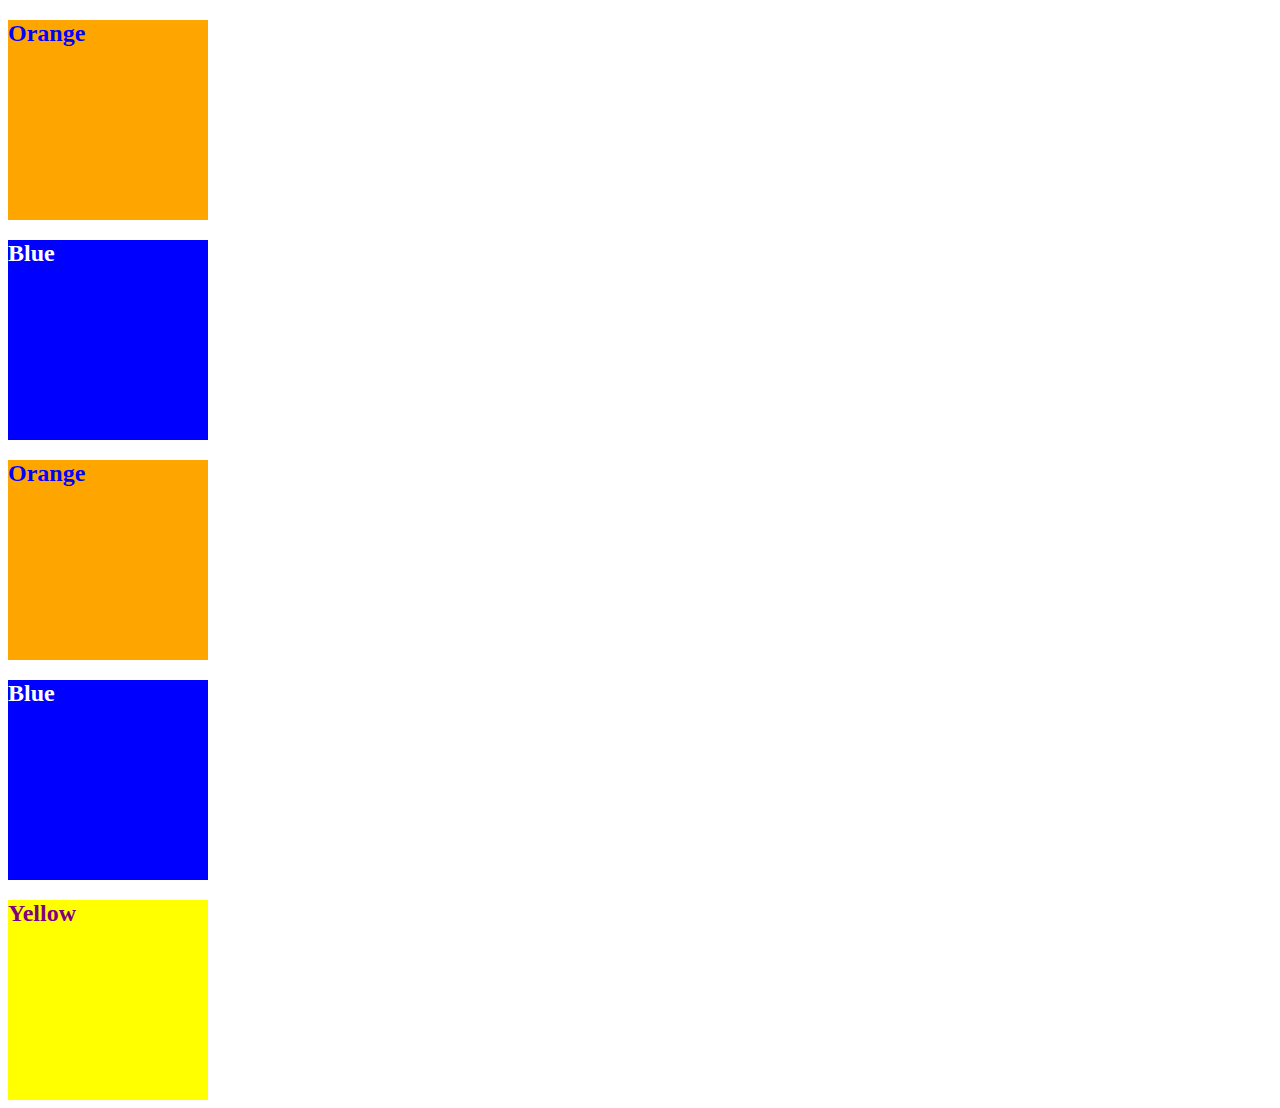
<file: 01-HTML-Git-CSS/01-Activities/09-Ins_CSS-color/index.html>
<!DOCTYPE html>
<html lang="en-US">
  <head>
    <meta charset="UTF-8">
    <meta name="viewport" content="width=device-width, initial-scale=1.0">
    <!-- The href attribute points to the relative path of the stylesheet-->
    <link rel="stylesheet" href="./assets/css/style.css">
    <title>Color</title>
  </head>

  <body>
    <!--Class attributes added for styling -->
    <section class="box box-orange">
      <h2>Orange</h2>
    </section>

    <section class="box box-blue">
      <h2>Blue</h2>
    </section>

    <section class="box box-orange">
      <h2>Orange</h2>
    </section>
   
    <section class="box box-blue">
      <h2>Blue</h2>
    </section>

    <!--id attribute added for styling-->
    <section class="box" id="box-yellow">
      <h2>Yellow</h2>
    </section>
  </body>

</html>
</file>
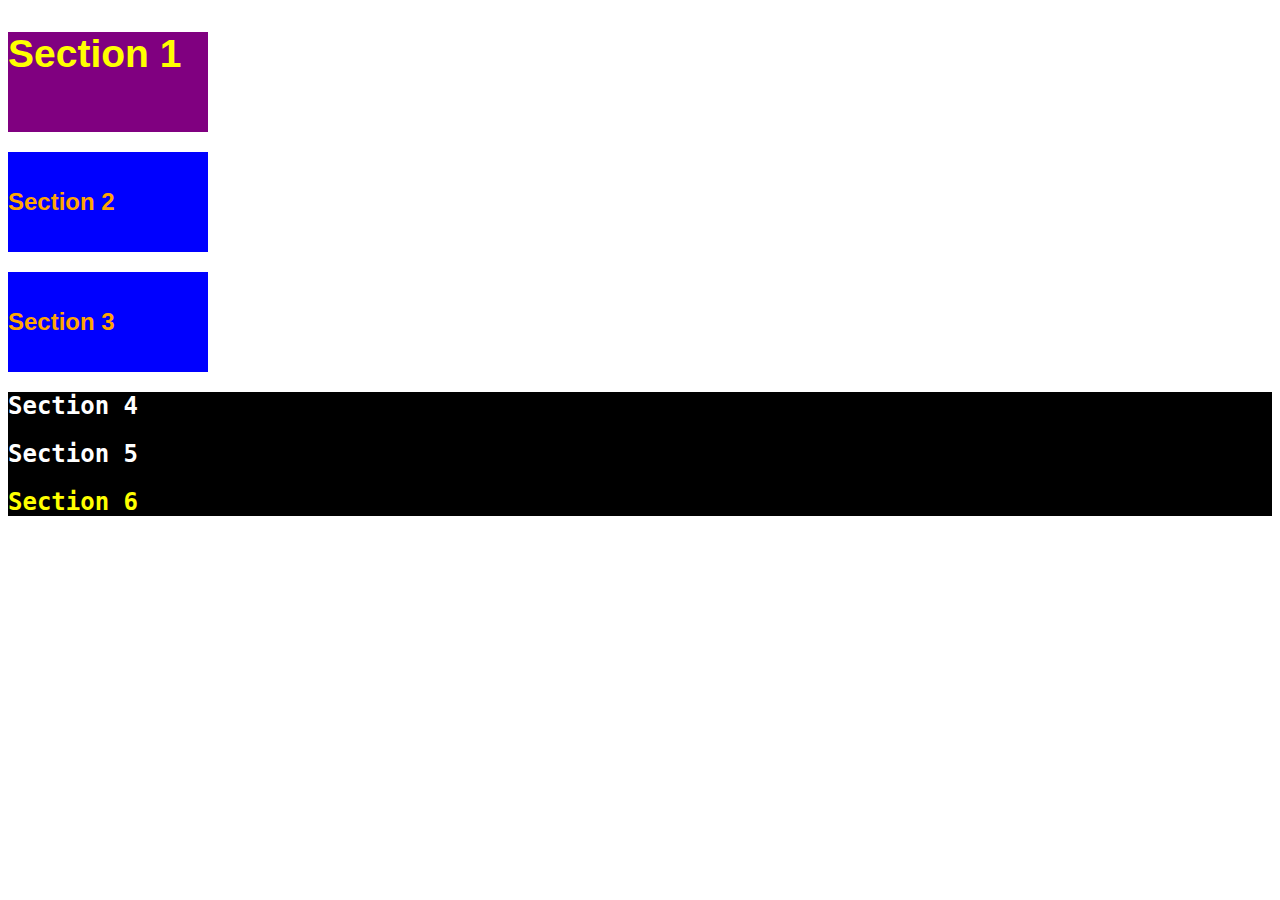
<file: 01-HTML-Git-CSS/01-Activities/11-Ins_CSS-units-font/index.html>
<!DOCTYPE html>
<html lang="en-us">

  <head>
    <meta charset="UTF-8">
    <title>Student Bio</title>
    <link rel="stylesheet" type="text/css" href="./assets/css/style.css">
  </head>

  <body>
    <section class="box" id="section-1">
      <h2>Section 1</h2>
    </section>

    <section class="box section-blue">
      <h2>Section 2</h2>
    </section>

    <section class="box section-blue">
      <h2>Section 3</h2>
    </section>

    <div class="container">
      <section>
        <h2>Section 4</h2>
      </section>
  
      <section>
        <h2>Section 5</h2>
      </section>
  
      <section id="section-6">
        <h2>Section 6</h2>
      </section>
    </div>
  </body>

</html>
</file>
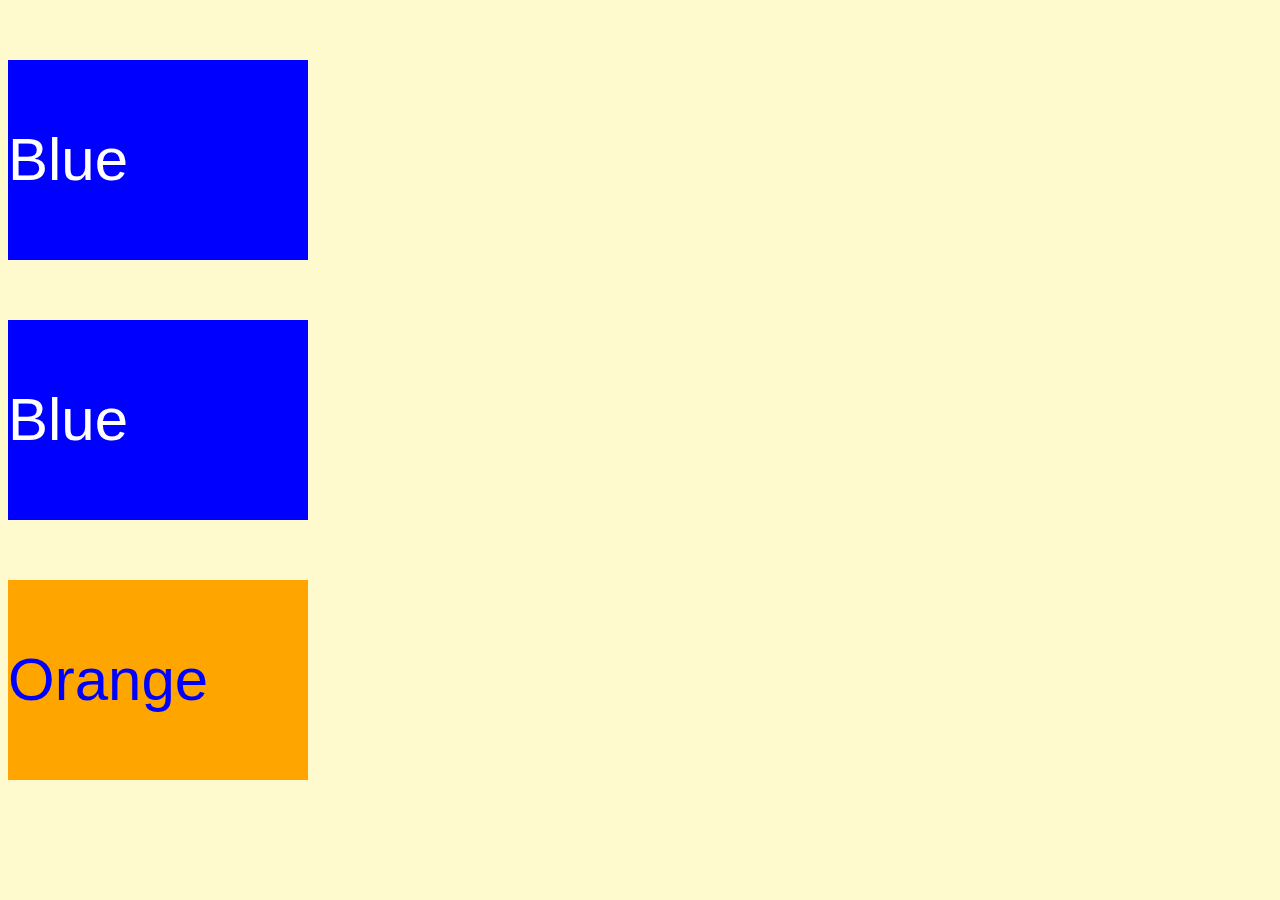
<file: 01-HTML-Git-CSS/01-Activities/13-Ins_CSS-selectors/index.html>
<!DOCTYPE html>
<html lang="en">
  <head>
    <meta charset="UTF-8">
    <meta name="viewport" content="width=device-width, initial-scale=1.0">
    <link rel="stylesheet" type="text/css" href="./assets/css/style.css">
    <title>Selectors</title>
  </head>

  <body>
    <section class="box-blue">
      <p>Blue</p>
    </section>

    <section class="box-blue">
      <p>Blue</p>
    </section>

    <section id="box-orange">
      <p>Orange</p>
    </section>
  </body>

</html>
</file>
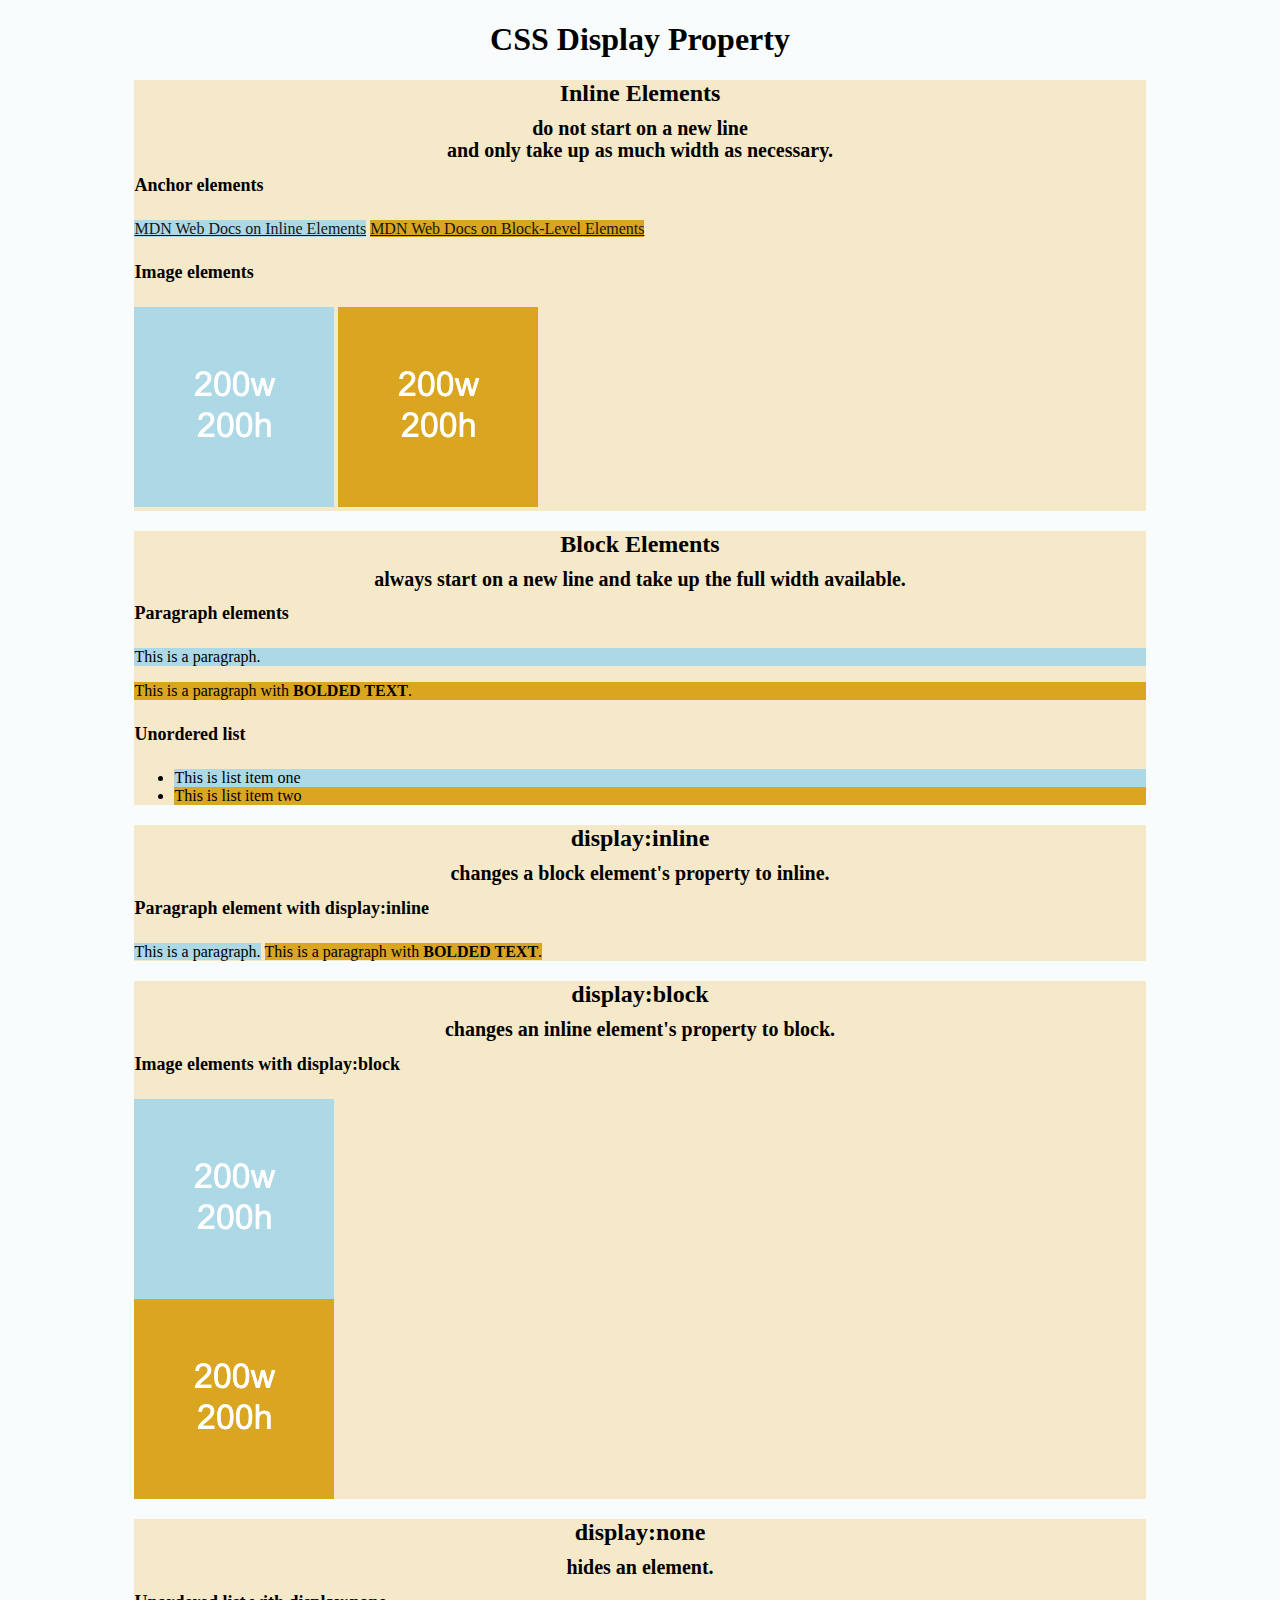
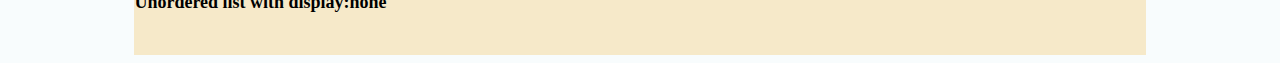
<file: 01-HTML-Git-CSS/01-Activities/15-Ins_HTML-display/index.html>
<!DOCTYPE html>
<html lang="en-US">

  <head>
    <meta charset="UTF-8">
    <title>HTML Display</title>
    <link rel="stylesheet" href="./assets/css/style.css">
  </head>

  <body>
    <header>
      <!-- Headers -->
      <h1>CSS Display Property</h1>
    </header>

    <section>
      <h2>Inline Elements</h2>
      <h3>do not start on a new line</h3>
      <h3>and only take up as much width as necessary.</h3>
      <!--Anchor elements <a> are inline elements-->
      <h4>Anchor elements</h4>
      <a class="first-element" href="https://developer.mozilla.org/en-US/docs/Web/HTML/Inline_elements">MDN Web Docs on Inline Elements</a>
      <a class="second-element" href="https://developer.mozilla.org/en-US/docs/Web/HTML/Block-level_elements">MDN Web Docs on Block-Level Elements</a>
      <!--Images <img> are inline elements-->
      <h4>Image elements</h4>
      <img class="first-element" src="./assets/images/image-1.png" alt="box with text reading 200w 200h"/>
      <img class="second-element" src="./assets/images/image-2.png" alt="box with text reading 200w 200h"/>
    </section>

    <section>
      <h2>Block Elements</h2>
      <h3>always start on a new line and take up the full width available.</h3>
      <!--Paragraph <p> elements are block elements-->
      <h4>Paragraph elements</h4>
      <p class="first-element">This is a paragraph.</p>
      <p class="second-element">This is a paragraph with <strong>BOLDED TEXT</strong>.</p>
       <!--Unordered lists are block elements-->
      <h4>Unordered list</h4>
      <ul>
        <li class="first-element" >This is list item one</li>
        <li class="second-element" >This is list item two</li>
      </ul>
    </section>

    <section>
      <h2>display:inline</h2>
      <h3>changes a block element's property to inline.</h3>
      <h4>Paragraph element with display:inline</h4>
      <p class="first-element display-inline">This is a paragraph.</p>
      <p class="second-element display-inline">This is a paragraph with <strong>BOLDED TEXT</strong>.</p>
    </section>

    <section>
      <h2>display:block</h2>
      <h3>changes an inline element's property to block.</h3>
      <h4>Image elements with display:block</h4>
      <img class="first-element display-block" src="./assets/images/image-1.png" alt="box with height and width text"/>
      <img class="second-element display-block" src="./assets/images/image-2.png" alt="box with height and width text"/>  
    </section>

    <section>
      <h2>display:none</h2>
      <h3>hides an element.</h3>
      <h4>Unordered list with display:none</h4>
      <ul class="display-none">
        <li>This is list item one</li>
        <li>This is list item two</li>
      </ul>
      <br>
    </section>

  </body>

</html>
</file>
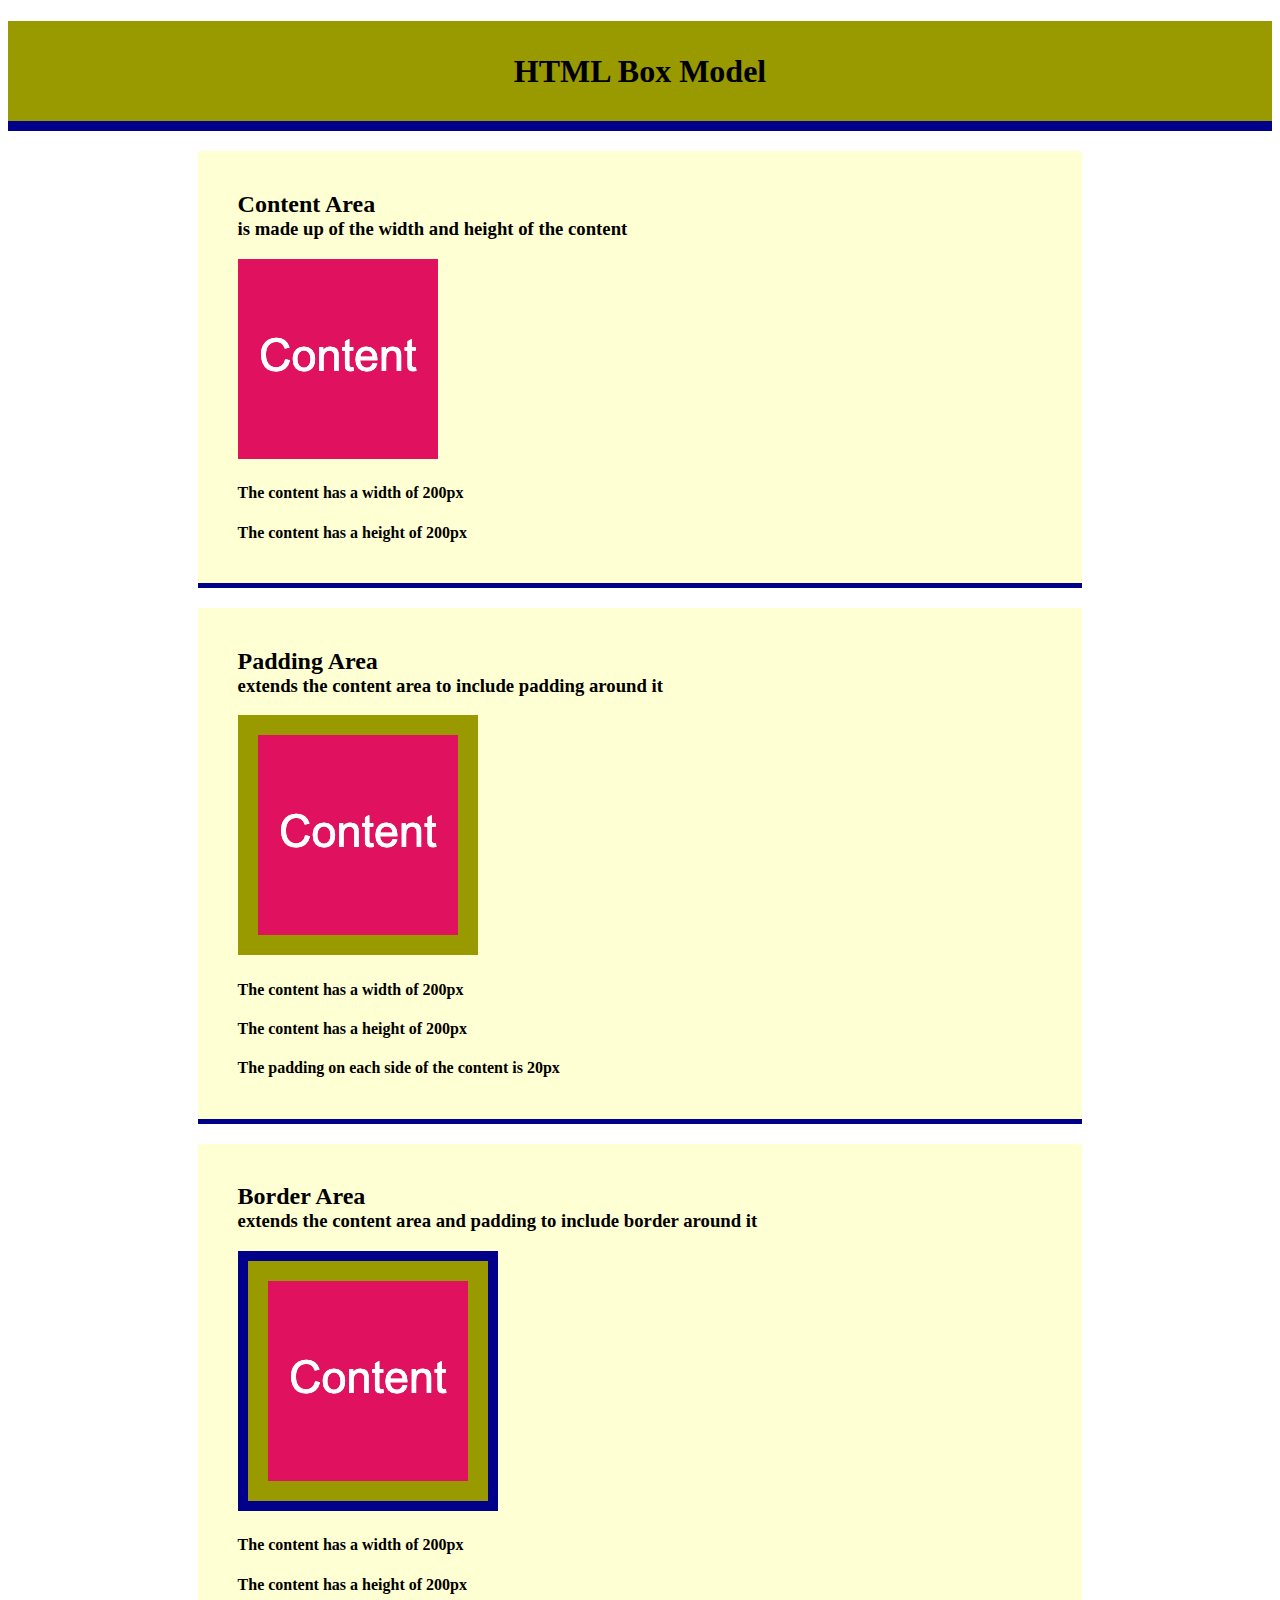
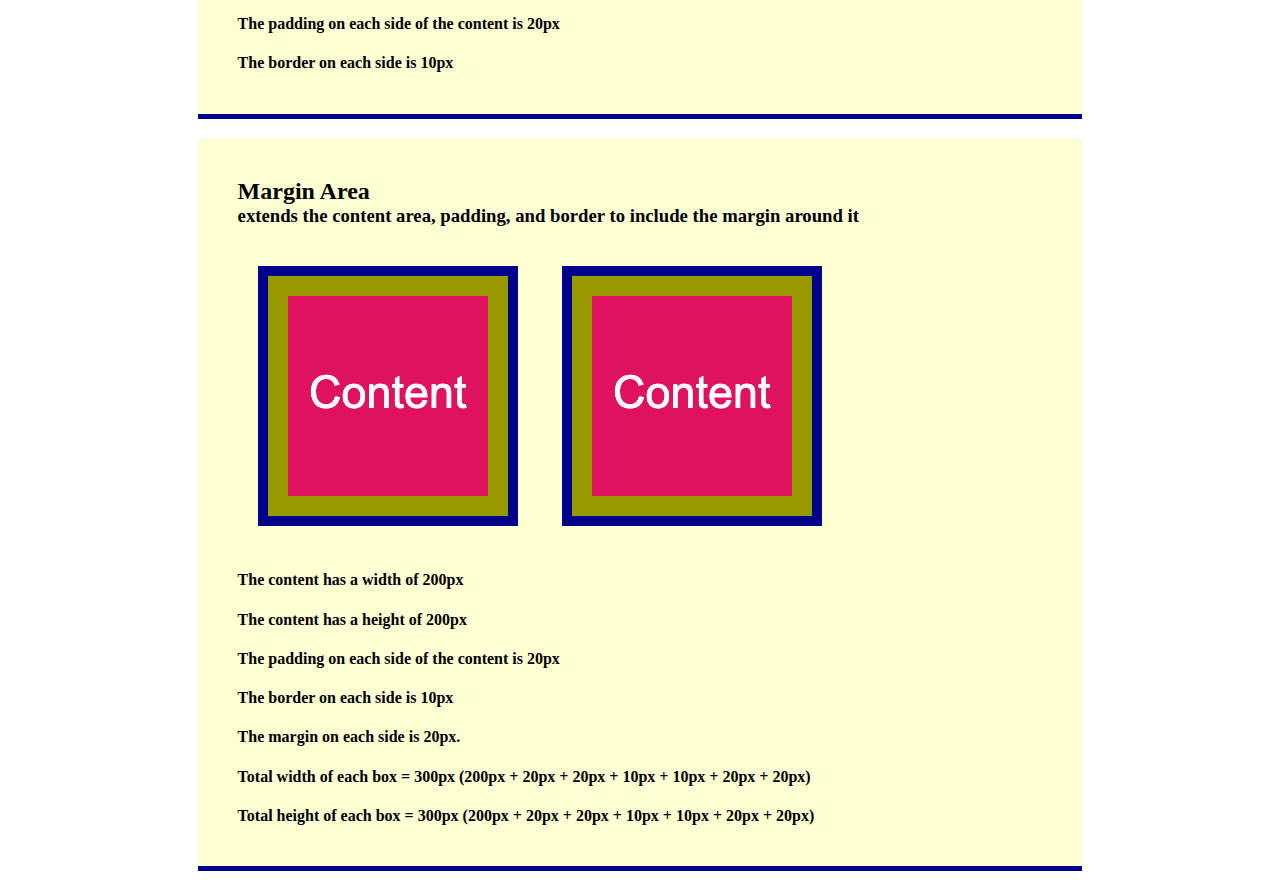
<file: 01-HTML-Git-CSS/01-Activities/17-Ins_CSS-box-model/index.html>
<!DOCTYPE html>
<html lang="en-US">

  <head>
    <meta charset="UTF-8">
    <title>CSS Box Model</title>
    <link rel="stylesheet" href="./assets/css/style.css">
  </head>

  <body>
    <header>
      <h1>HTML Box Model</h1>
    </header>
    
    <section>
      <div class="example-box">
        <h2>Content Area</h2>
        <h3>is made up of the width and height of the content</h3>
        <img src="./assets/images/image-1.png" alt="box with number 1"/>
        <h4>The content has a width of 200px</h4>
        <h4>The content has a height of 200px</h4>
      </div>
    </section>

    <section>
      <div class="example-box">
        <h2>Padding Area</h2>
        <h3>extends the content area to include padding around it</h3>
        <img class="image-padding" src="./assets/images/image-1.png" alt="box with number 1"/>
        <h4>The content has a width of 200px</h4>
        <h4>The content has a height of 200px</h4>
        <h4>The padding on each side of the content is 20px</h4>
      </div>
    </section>

    <section>
      <div class="example-box">
        <h2>Border Area</h2>
        <h3>extends the content area and padding to include border around it</h3>
        <img class="image-padding image-border" src="./assets/images/image-1.png" alt="box with number 1"/>
        <h4>The content has a width of 200px</h4>
        <h4>The content has a height of 200px</h4>
        <h4>The padding on each side of the content is 20px</h4>
        <h4>The border on each side is 10px</h4>
      </div>
    </section>

    <section>
      <div class="example-box">
        <h2>Margin Area</h2>
        <h3>extends the content area, padding, and border to include the margin around it</h3>
        <img class="image-padding image-border image-margin" src="./assets/images/image-1.png" alt="box with number 1"/>
        <img class="image-padding image-border image-margin" src="./assets/images/image-1.png" alt="box with number 1"/>
        <h4>The content has a width of 200px</h4>
        <h4>The content has a height of 200px</h4>
        <h4>The padding on each side of the content is 20px</h4>
        <h4>The border on each side is 10px</h4>
        <h4>The margin on each side is 20px.</h4>
        <h4>Total width of each box = 300px (200px + 20px + 20px + 10px + 10px + 20px + 20px)</h4>
        <h4>Total height of each box = 300px (200px + 20px + 20px + 10px + 10px + 20px + 20px)</h4>
      </div>
    </section>
      
  </body>

</html>
</file>
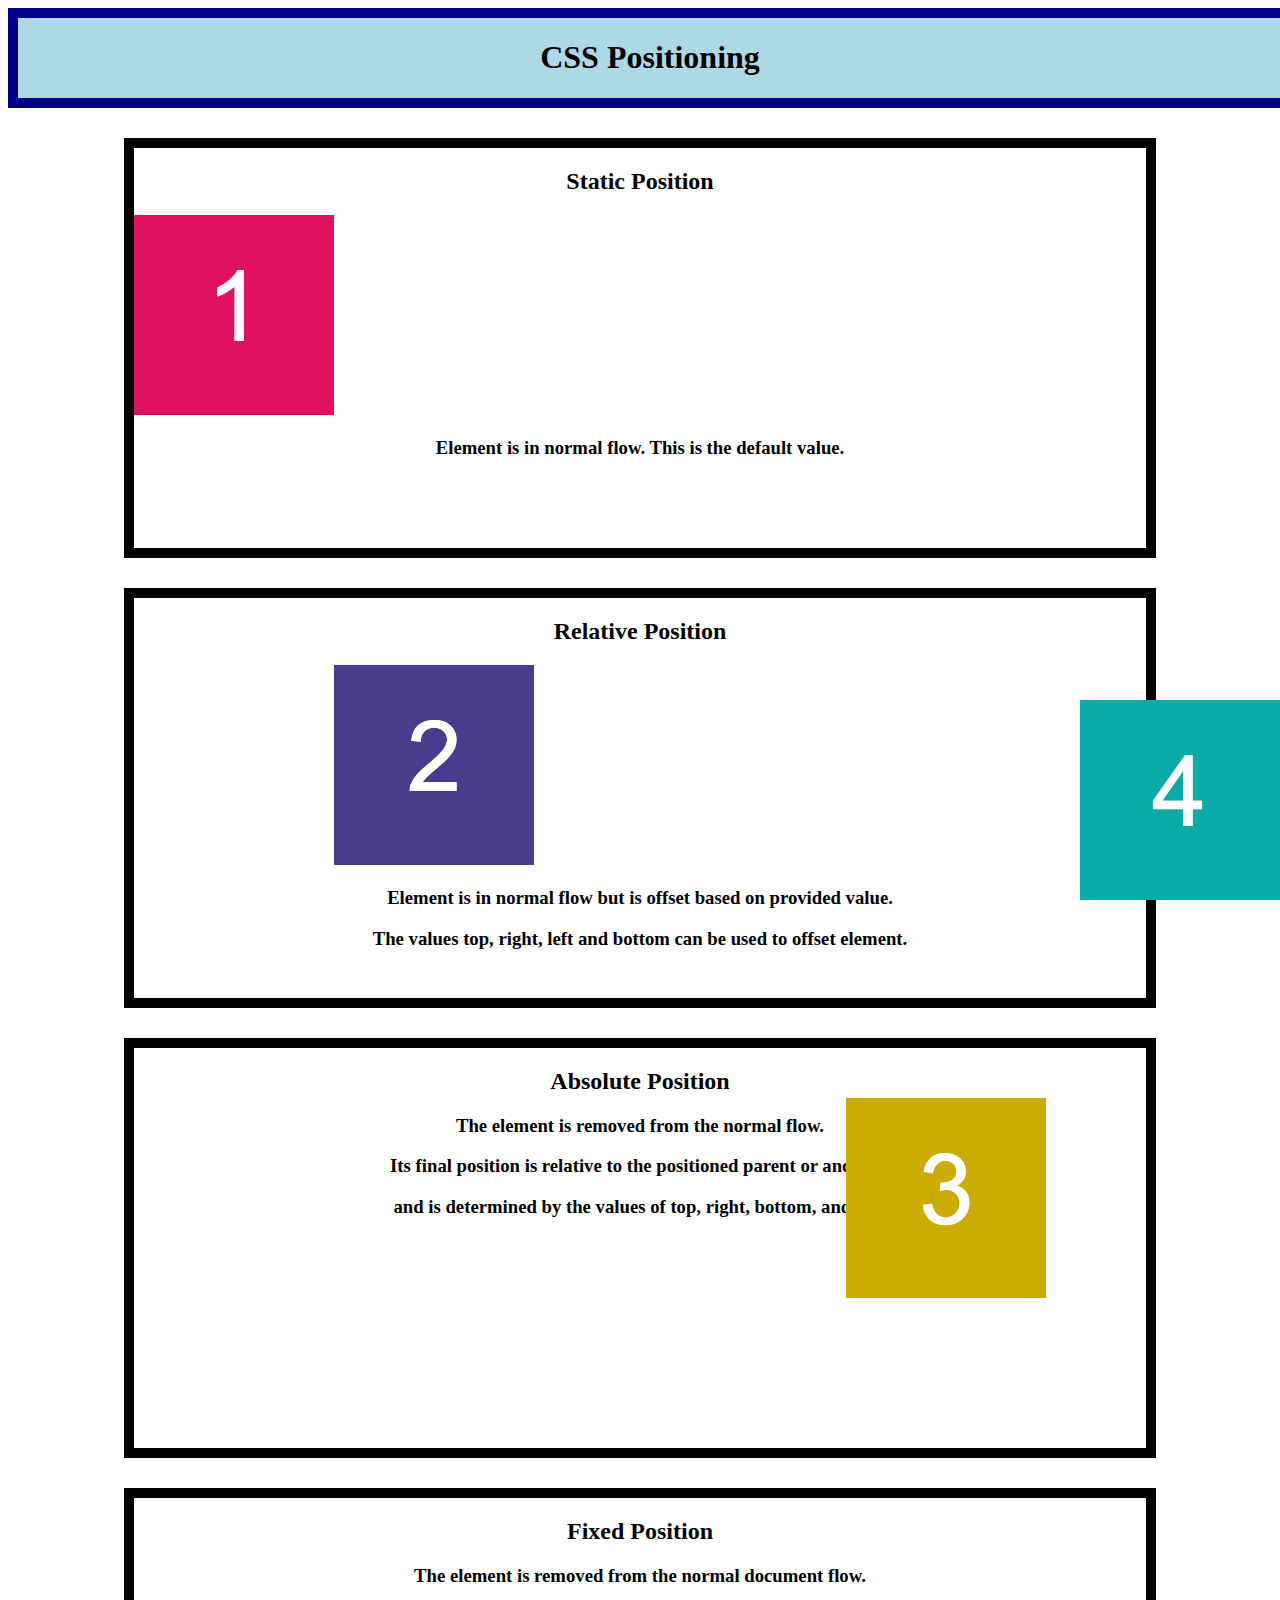
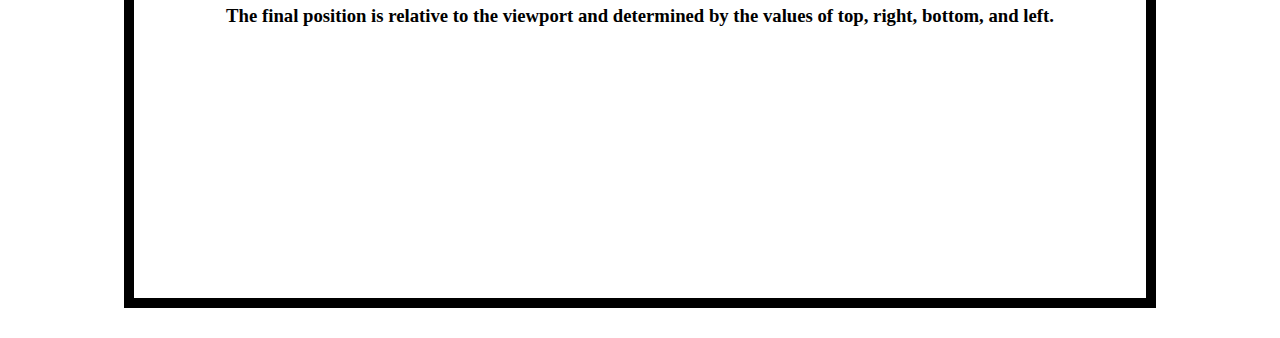
<file: 01-HTML-Git-CSS/01-Activities/19-Ins_CSS-positioning/index.html>
<!DOCTYPE html>
<html lang="en-US">
  <head>
    <meta charset="UTF-8">
    <meta name="viewport" content="width=device-width, initial-scale=1.0">
    <link rel="stylesheet" href="./assets/css/style.css">
    <title>CSS Positioning</title>
  </head>

  <body>
    <header>
      <h1>CSS Positioning</h1>
    </header>

    <section>
      <h2>Static Position</h2>
      <img src="./assets/images/image-1.png" alt="box with number 1"/>
      <h3>Element is in normal flow. This is the default value.</h3>
    </section>

    <section>
      <h2>Relative Position</h2>
      <img id="relative-box" src="./assets/images/image-2.png" alt="box with number 2"/>
      <h3>Element is in normal flow but is offset based on provided value.</h3>
      <h3>The values top, right, left and bottom can be used to offset element.</h3>
    </section>

    <section id="absolute-section">
      <h2>Absolute Position</h2>
      <img id="absolute-box" src="./assets/images/image-3.png" alt="box with number 3"/>
      <h3>The element is removed from the normal flow.</h3>
      <h3>Its final position is relative to the positioned parent or ancestor</h3>
      <h3>and is determined by the values of top, right, bottom, and left.</h3>
    </section>

    <section>
      <h2>Fixed Position</h2>
      <img id="fixed-box" src="./assets/images/image-4.png" alt="box with number 4">
      <h3>The element is removed from the normal document flow.</h3>
      <h3>The final position is relative to the viewport and determined by the values of top, right, bottom, and left. </h3>
    </section>
  </body>

</html>
</file>
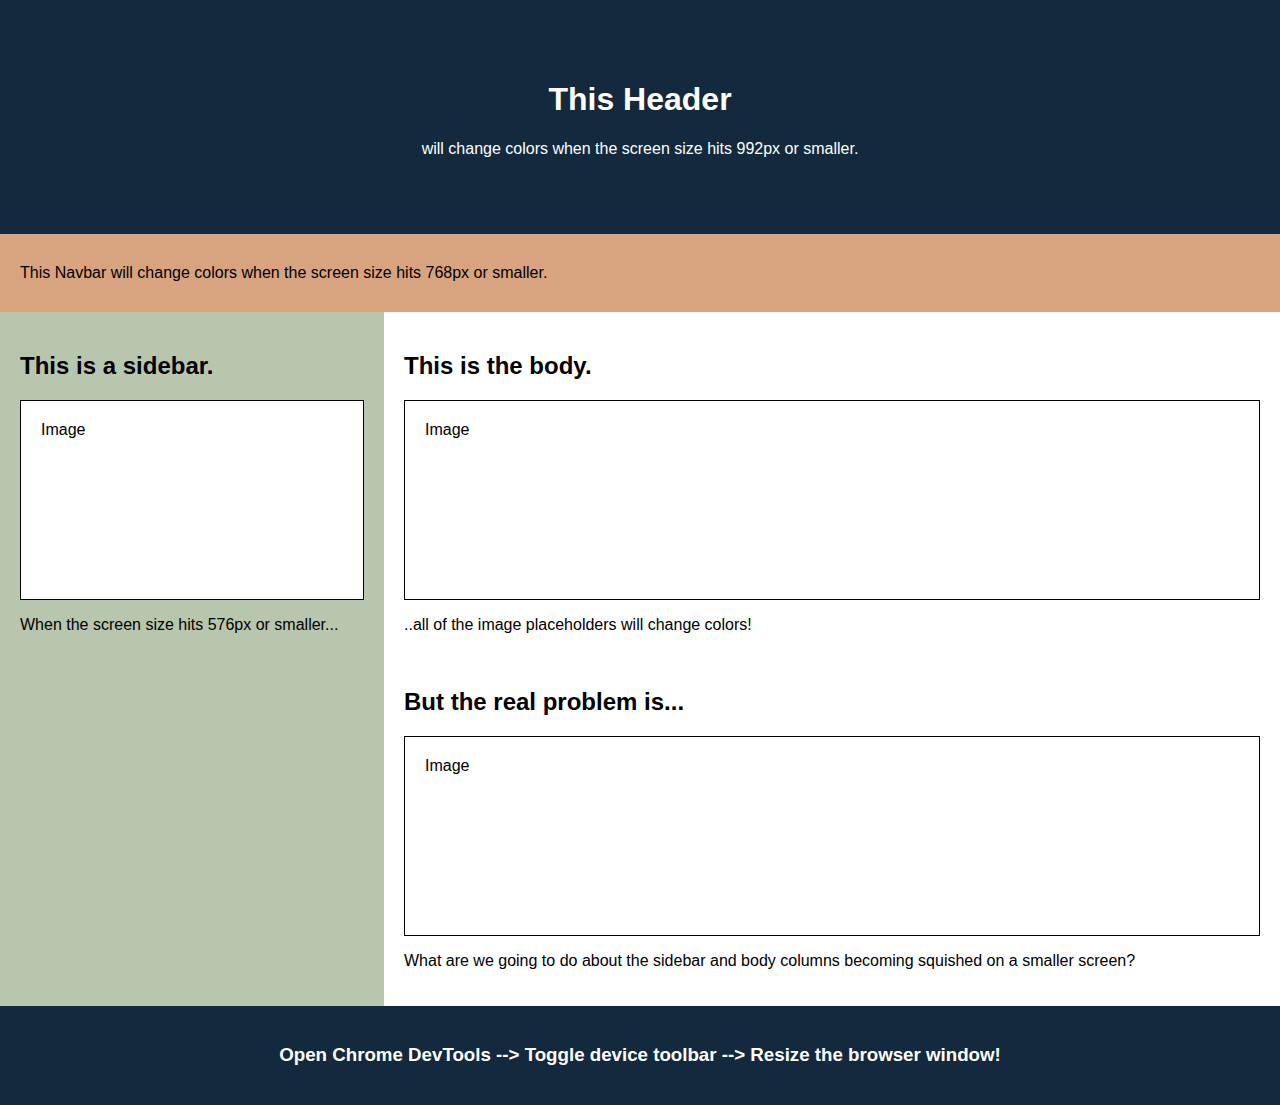
<file: 02-Advanced-CSS/01-Activities/01-Ins_Media-Query-Screen/index.html>
<!DOCTYPE html>
<html>
  <head>
    <title>Media Query for Screen</title>
    <meta charset="UTF-8" />
    <meta name="viewport" content="width=device-width, initial-scale=1" />
    <link rel="stylesheet" type="text/css" href="./assets/css/style.css" />
  </head>
  <body>
    <!-- Header -->
    <header>
      <h1>This Header</h1>
      <p>will change colors when the screen size hits 992px or smaller.</p>
    </header>

    <!-- Navbar -->
    <nav>
      <p>
        This Navbar will change colors when the screen size hits 768px or
        smaller.
      </p>
    </nav>

    <!-- Body -->
    <main>
      <aside>
        <h2>This is a sidebar.</h2>
        <div class="sample-img">Image</div>
        <p>When the screen size hits 576px or smaller...</p>
      </aside>

      <section>
        <h2>This is the body.</h2>
        <div class="sample-img">Image</div>
        <p>..all of the image placeholders will change colors!</p>
        <br />
        <h2>But the real problem is...</h2>
        <div class="sample-img">Image</div>
        <p>
          What are we going to do about the sidebar and body columns becoming
          squished on a smaller screen?
        </p>
      </section>
    </main>

    <!-- Footer -->
    <footer>
      <h3>
        Open Chrome DevTools --> Toggle device toolbar --> Resize the browser
        window!
      </h3>
    </footer>
  </body>
</html>
</file>
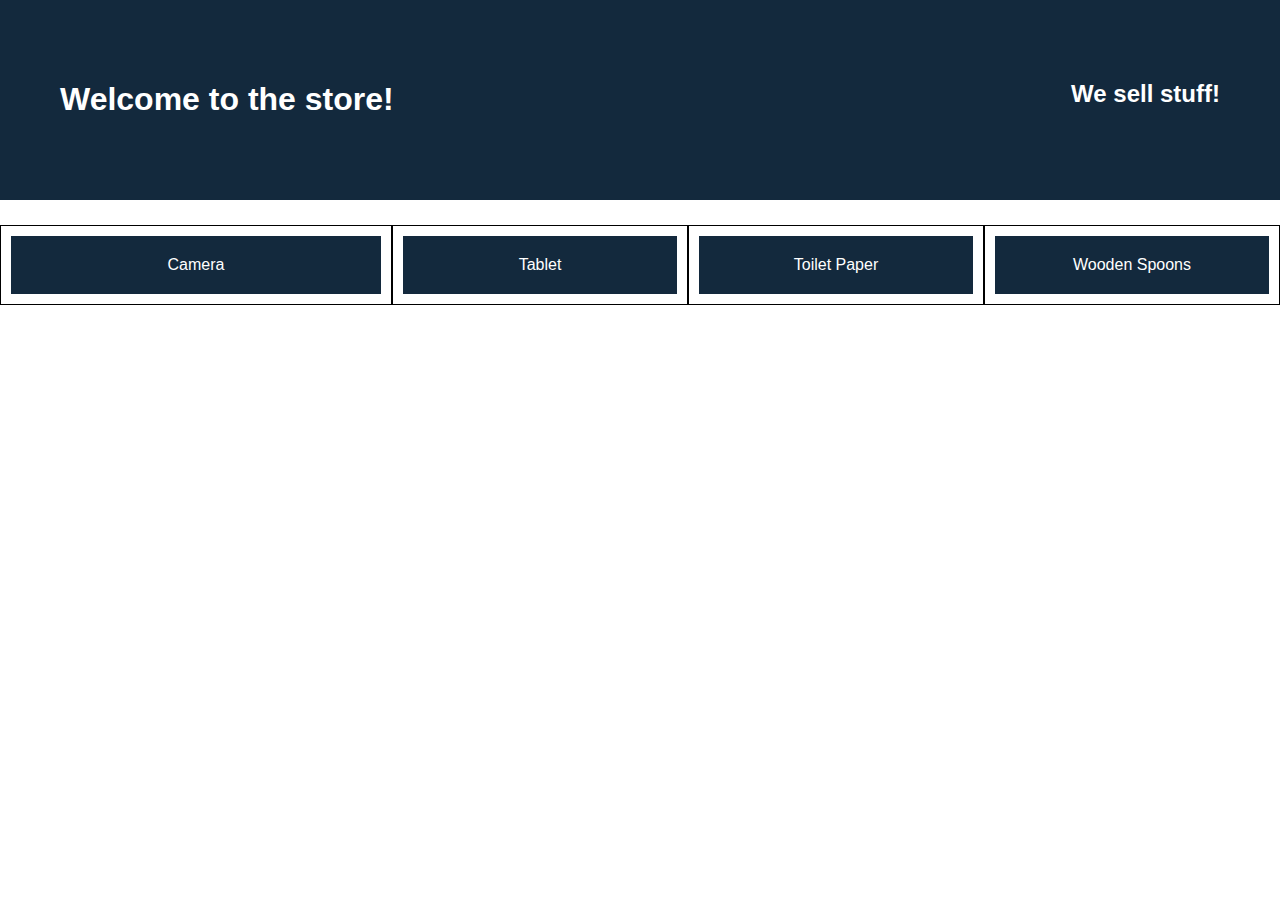
<file: 02-Advanced-CSS/01-Activities/03-Ins_Flexbox-Layout/index.html>
<!DOCTYPE html>
<html lang="en">

  <head>
    <title>Flexbox</title>
    <meta charset="UTF-8" />
    <meta name="viewport" content="width=device-width, initial-scale=1" />
    <link rel="stylesheet" type="text/css" href="./assets/css/style.css" />
  </head>

  <body>
    <header class="main-header">
      <h1>Welcome to the store!</h1>
      <h2>We sell stuff!</h2>
    </header>

    <main>
      <section class="card camera">
        <header>Camera</header>
      </section>
      <section class="card">
        <header>Tablet</header>
      </section>
      <section class="card">
        <header>Toilet Paper</header>
      </section>
      <section class="card">
        <header>Wooden Spoons</header>
      </section>
    </main>
  </body>

</html>
</file>
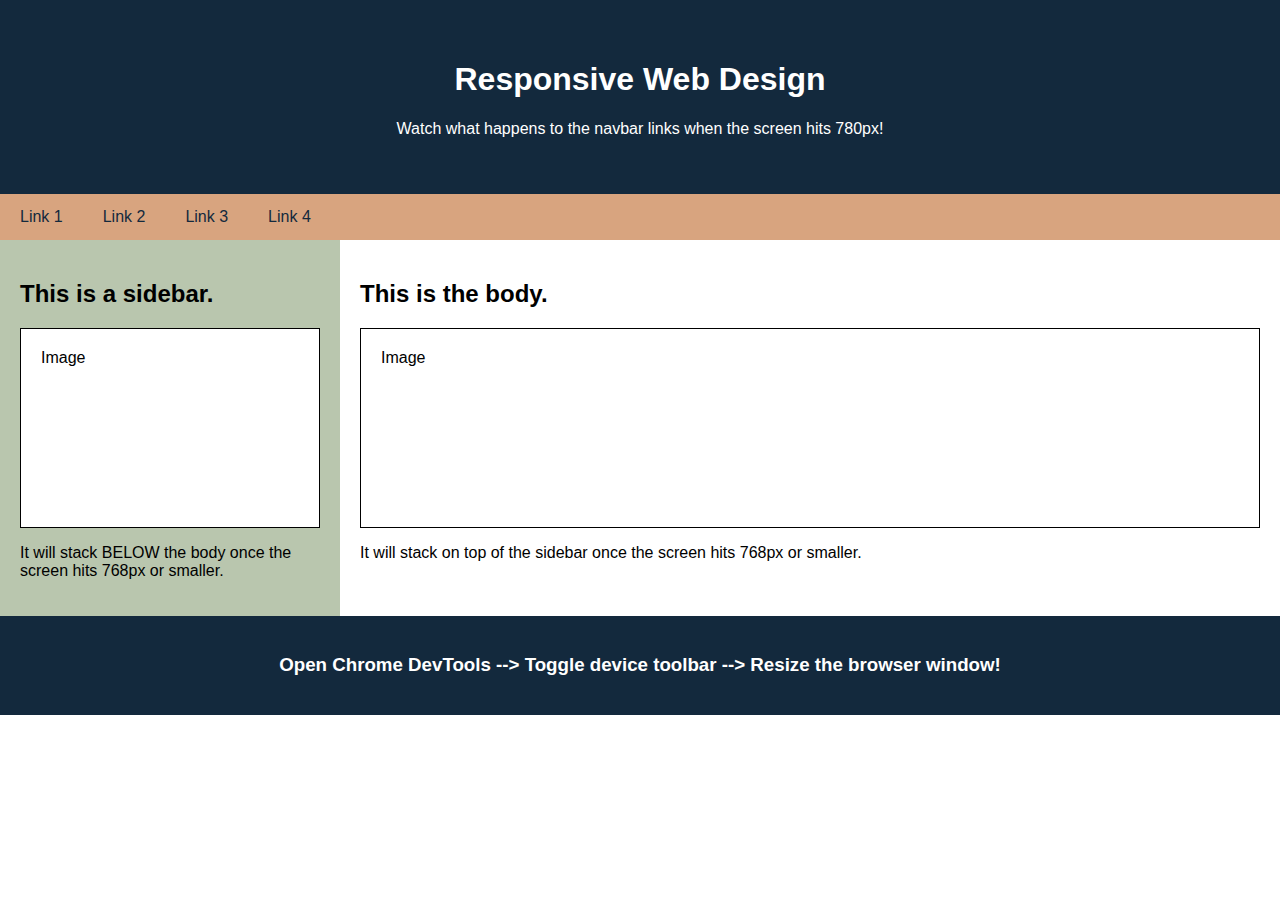
<file: 02-Advanced-CSS/01-Activities/05-Ins_Responsive-Design/index.html>
<!DOCTYPE html>
<html>
  <head>
    <title>Responsive Web Design</title>
    <meta charset="UTF-8" />
    <meta name="viewport" content="width=device-width, initial-scale=1" />
    <link rel="stylesheet" type="text/css" href="./assets/css/style.css" />
  </head>
  <body>
    <header>
      <h1>Responsive Web Design</h1>
      <p>Watch what happens to the navbar links when the screen hits 780px!</p>
    </header>

    <nav>
      <a href="#">Link 1</a>
      <a href="#">Link 2</a>
      <a href="#">Link 3</a>
      <a href="#">Link 4</a>
    </nav>

    <main>
      <aside>
        <h2>This is a sidebar.</h2>
        <div class="sample-img">Image</div>
        <p>
          It will stack BELOW the body once the screen hits 768px or smaller.
        </p>
      </aside>

      <section>
        <h2>This is the body.</h2>
        <div class="sample-img">Image</div>
        <p>
          It will stack on top of the sidebar once the screen hits 768px or
          smaller.
        </p>
      </section>
    </main>

    <footer>
      <h3>
        Open Chrome DevTools --> Toggle device toolbar --> Resize the browser
        window!
      </h3>
    </footer>
  </body>
</html>
</file>
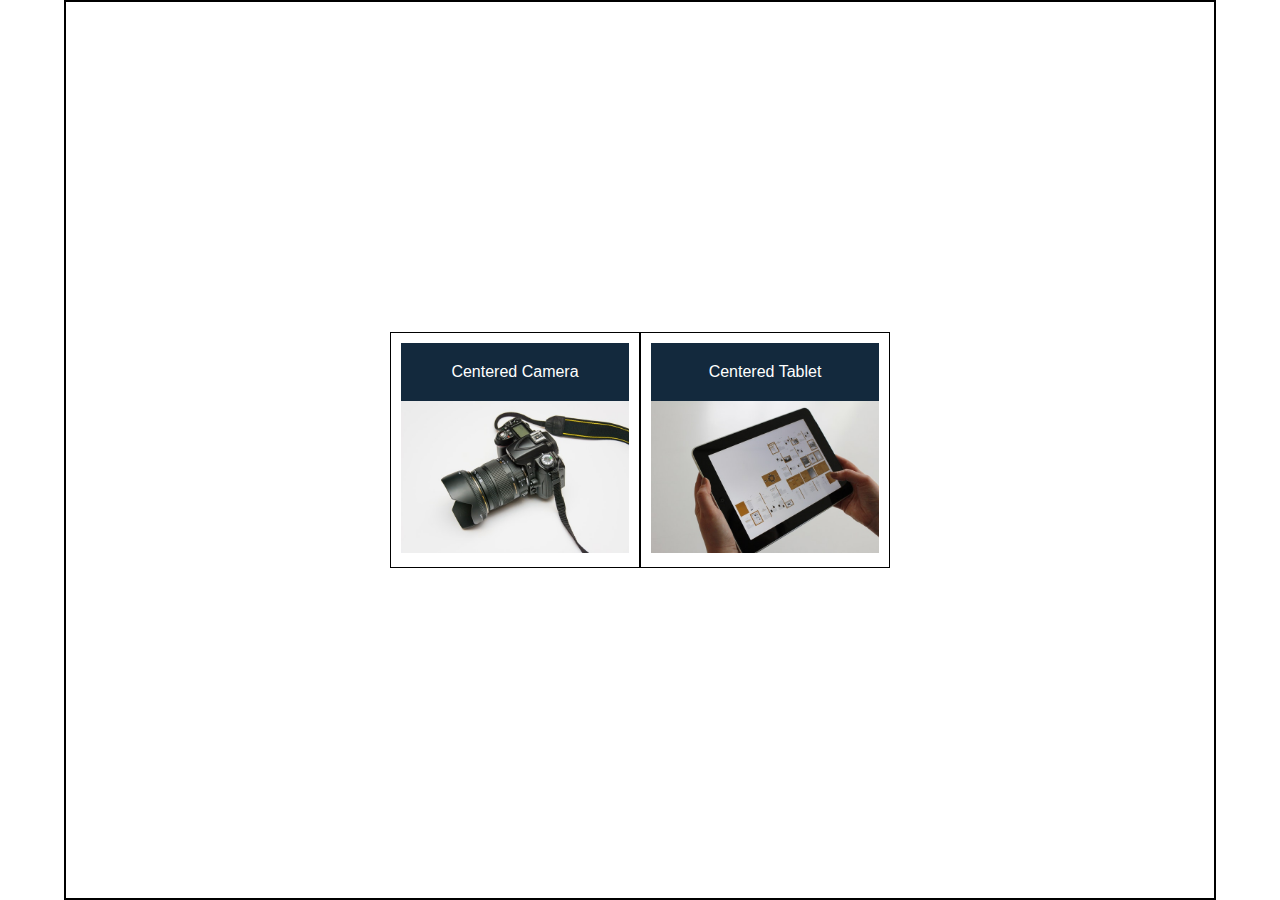
<file: 02-Advanced-CSS/01-Activities/07-Ins_Flexbox-Placement/index.html>
<!DOCTYPE html>
<html lang="en">

  <head>
    <title>Flexbox Alignment</title>
    <meta charset="UTF-8" />
    <meta name="viewport" content="width=device-width, initial-scale=1" />
    <link rel="stylesheet" type="text/css" href="./assets/css/style.css" />
  </head>

  <body>
    <div class="products">
      <section class="card">
        <header>Centered Camera</header>
        <img src="./assets/images/camera.jpg" alt="camera" />
      </section>
      <section class="card">
        <header>Centered Tablet</header>
        <img src="./assets/images/tablet.jpg" alt="tablet" />
      </section>
    </div>
  </body>

</html>
</file>
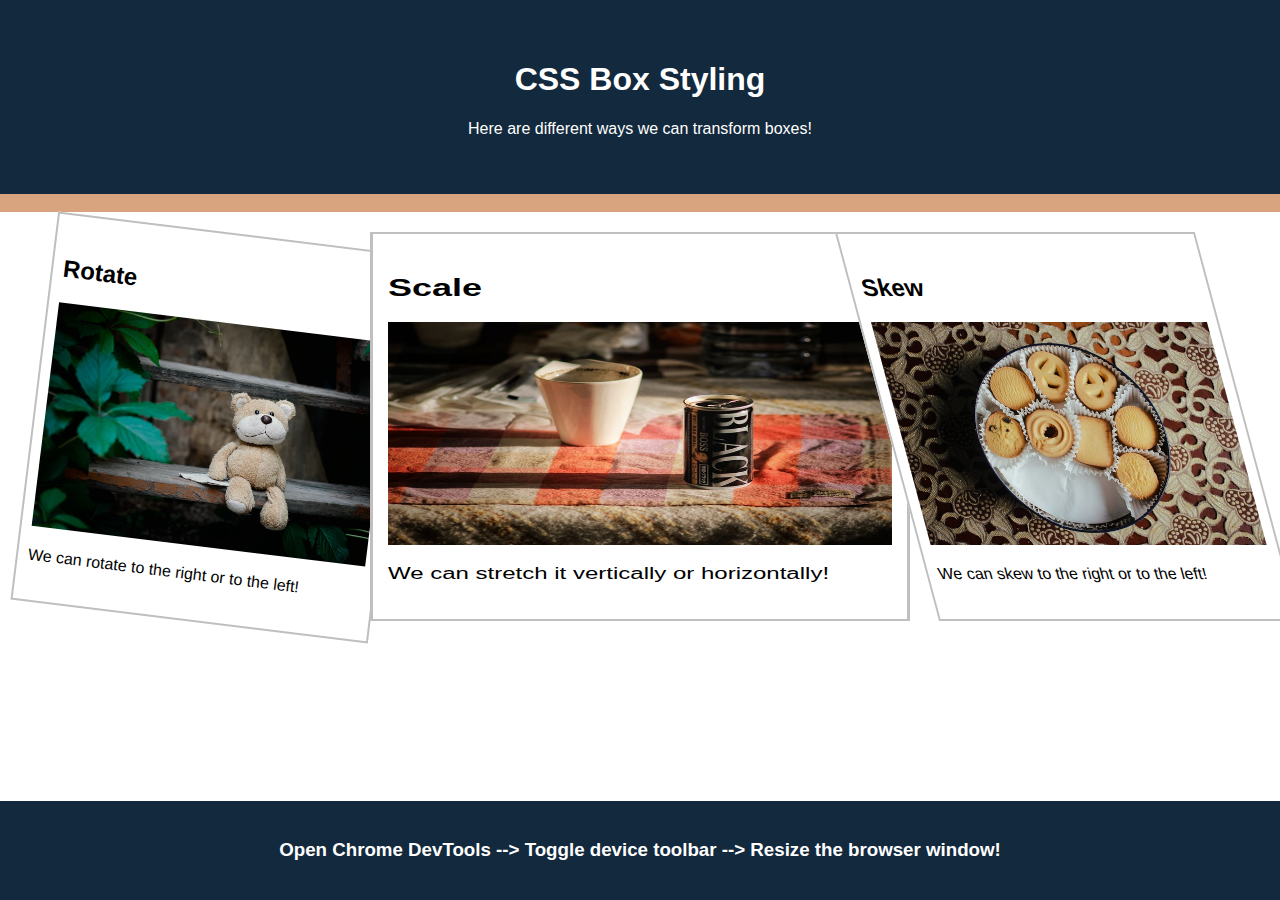
<file: 02-Advanced-CSS/01-Activities/09-Ins_Box-Styling/index.html>
<!DOCTYPE html>
<html>
  <head>
    <title>CSS Box Styling</title>
    <meta charset="UTF-8" />
    <meta name="viewport" content="width=device-width, initial-scale=1" />
    <link rel="stylesheet" type="text/css" href="./assets/css/style.css" />
  </head>
  <body>
    <header>
      <h1>CSS Box Styling</h1>
      <p>Here are different ways we can transform boxes!</p>
    </header>

    <nav><br /></nav>

    <main>
      <section>
        <div class="photo rotate">
          <h2>Rotate</h2>
          <img
            src="assets/images/teddy-bear.jpg"
            alt="teddy bear rotated to the right"
          />
          <p>
            We can rotate to the right or to the left!
          </p>
        </div>
      </section>

      <section>
        <div class="photo scale">
          <h2>Scale</h2>
          <img
            src="assets/images/canned-coffee.jpg"
            alt="canned coffee stretched horizontally"
          />
          <p>
            We can stretch it vertically or horizontally!
          </p>
        </div>
      </section>

      <section>
        <div class="photo skew">
          <h2>Skew</h2>
          <img
            src="assets/images/cookie-tin.jpg"
            alt="cookie tin skewed to the left"
          />
          <p>
            We can skew to the right or to the left!
          </p>
        </div>
      </section>
    </main>

    <footer>
      <h3>
        Open Chrome DevTools --> Toggle device toolbar --> Resize the browser
        window!
      </h3>
    </footer>
  </body>
</html>
</file>
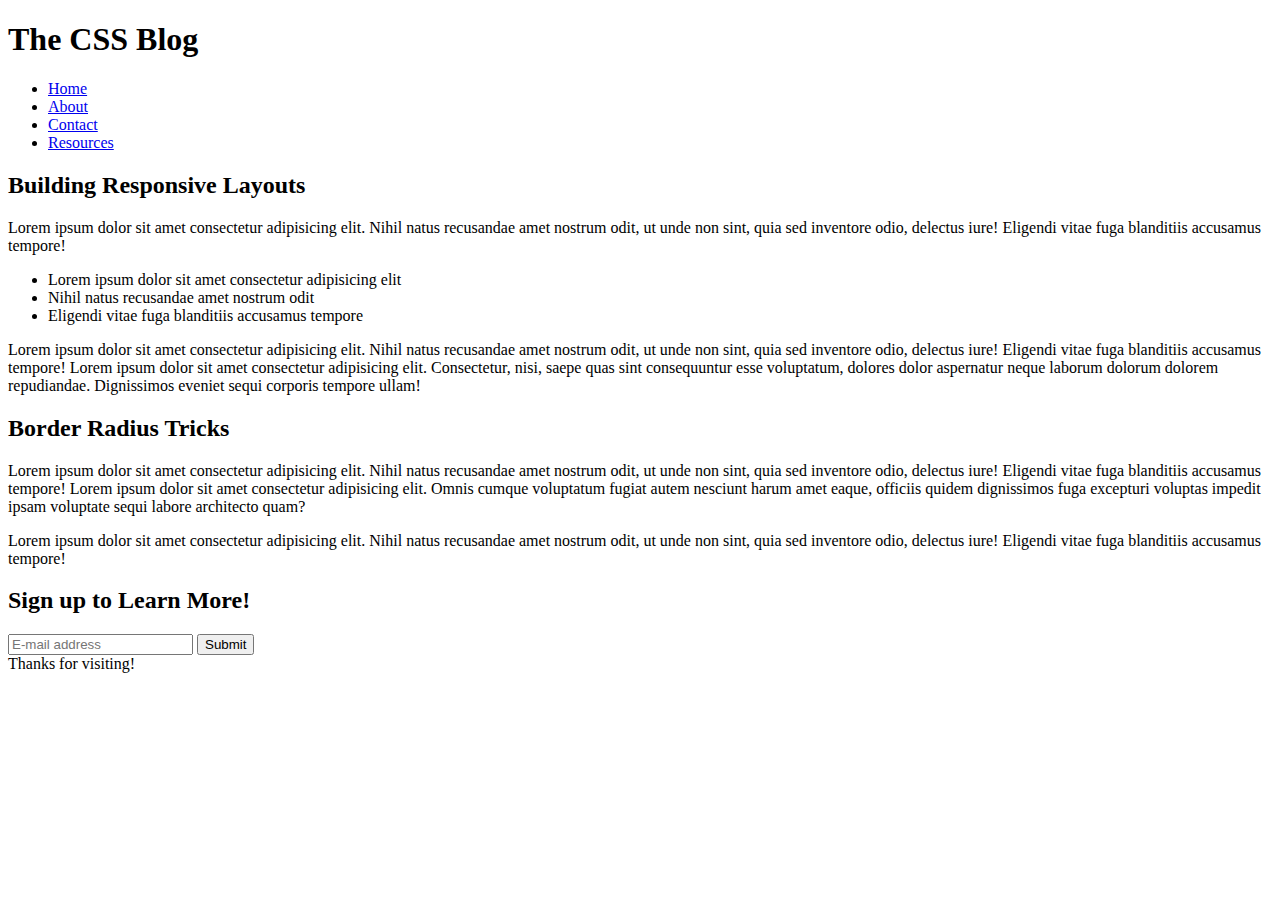
<file: 02-Advanced-CSS/01-Activities/11-Ins_CSS-Resets/index.html>
<!DOCTYPE html>
<html lang="en">

<head>
  <meta charset="UTF-8" />
  <meta name="viewport" content="width=device-width, initial-scale=1.0" />
  <title>CSS Resets</title>
  <!-- <link rel="stylesheet" href="./assets/css/reset.css" /> -->
</head>

<body>
  <header>
    <h1>The CSS Blog</h1>
    <nav>
      <ul>
        <li><a href="#">Home</a></li>
        <li><a href="#">About</a></li>
        <li><a href="#">Contact</a></li>
        <li><a href="#">Resources</a></li>
      </ul>
    </nav>
  </header>

  <main>
    <section>
      <article>
        <h2>Building Responsive Layouts</h2>
        <div>
          <p>Lorem ipsum dolor sit amet consectetur adipisicing elit. Nihil natus recusandae amet nostrum odit, ut unde non sint, quia sed inventore odio, delectus iure! Eligendi vitae fuga blanditiis accusamus tempore!</p>
          <ul>
            <li>Lorem ipsum dolor sit amet consectetur adipisicing elit</li>
            <li>Nihil natus recusandae amet nostrum odit</li>
            <li>Eligendi vitae fuga blanditiis accusamus tempore</li>
          </ul>
          <p>Lorem ipsum dolor sit amet consectetur adipisicing elit. Nihil natus recusandae amet nostrum odit, ut unde non sint, quia sed inventore odio, delectus iure! Eligendi vitae fuga blanditiis accusamus tempore! Lorem ipsum dolor sit amet consectetur adipisicing elit. Consectetur, nisi, saepe quas sint consequuntur esse voluptatum, dolores dolor aspernatur neque laborum dolorum dolorem repudiandae. Dignissimos eveniet sequi corporis tempore ullam!</p>
        </div>
      </article>
      <article>
        <h2>Border Radius Tricks</h2>
        <div>
          <p>Lorem ipsum dolor sit amet consectetur adipisicing elit. Nihil natus recusandae amet nostrum odit, ut unde non sint, quia sed inventore odio, delectus iure! Eligendi vitae fuga blanditiis accusamus tempore! Lorem ipsum dolor sit amet consectetur adipisicing elit. Omnis cumque voluptatum fugiat autem nesciunt harum amet eaque, officiis quidem dignissimos fuga excepturi voluptas impedit ipsam voluptate sequi labore architecto quam?</p>
          <p>Lorem ipsum dolor sit amet consectetur adipisicing elit. Nihil natus recusandae amet nostrum odit, ut unde non sint, quia sed inventore odio, delectus iure! Eligendi vitae fuga blanditiis accusamus tempore!</p>
        </div>
      </article>
    </section>
    <aside>
      <h2>Sign up to Learn More!</h2>
      <form>
        <input type="text" placeholder="E-mail address" />
        <button>Submit</button>
      </form>
    </aside>
  </main>

  <footer>
    <span>Thanks for visiting!</span>
  </footer>
</body>

</html>
</file>
<file: 01-HTML-Git-CSS/01-Activities/09-Ins_CSS-color/assets/css/style.css>
.box {
  /*Sets the height and width of the section */
  width: 200px;
  height: 200px
}

.box-blue {
  /* Sets font color */
  color: white;
  /* Sets background color */
  background-color: #0000ff;
}

.box-orange {
  /* Uses hex codes to define color */
  color: #0000ff;
  background-color: #ffa500;
}

#box-yellow {
  /* Uses predefined colors to define color */
  color: purple;
  background-color: yellow;
};
</file>
<file: 01-HTML-Git-CSS/01-Activities/11-Ins_CSS-units-font/assets/css/style.css>
.box {
  width: 200px;
  height: 100px;
  /* Font-family property specifies a list of fonts to be used in order of priority */
  font-family: "Comic Sans MS", cursive, sans-serif;
}

.section-blue {
  /* Line-height property sets the distance between lines of text */
  line-height: 100px;
  color: #ffa500;
  background-color: #0000FF;
}
  
.container {
  font-family: "Lucida Console", Monaco, monospace;
  color: white;
  background-color: black;
}

#section-1 {
  /* Font-size property sets the size of a font */
  font-size: 26px;
  color: #ffff00;
  background-color: #800080;
}

#section-6 {
  color: #ffff00;
}
</file>
<file: 01-HTML-Git-CSS/01-Activities/13-Ins_CSS-selectors/assets/css/style.css>
/* Universal Selector */
* {
  font-family: "Lucida Sans Unicode", "Lucida Grande", sans-serif;
}

/* Element Selectors select all of that element type */
body {
  background-color: lemonchiffon;
}

section {
  height: 200px;
  width: 300px;
}

p {
  font-size: 60px;
  line-height: 200px;
}

/* Class Selectors select all elements with that class */
.box-blue {
  color: white;
  background-color: blue;
}

/* Id Selectors are unique a unique id to identify an element */
#box-orange {
  color: blue;
  background-color: orange;
}
</file>
<file: 01-HTML-Git-CSS/01-Activities/15-Ins_HTML-display/assets/css/style.css>
body {
  background-color: #f8fcfd;
}

h1,
h2,
h3 {
  text-align: center;
}

h3 {
  font-size: 20px;
  line-height: 2px;
}

h4 {
  font-size: 18px;
}

a {
  font-size: 16px;
  color: #181510;
}

section {
  margin: 0 auto;
  width: 80%;
  background-color: #f6e9c9;
}

.first-element {
  background-color: lightblue;
}

.second-element {
  background-color: goldenrod;
}

/* Sets display of all elements with class selector to block */
.display-block {
  display: block;
}

/* Sets display of all elements with class selector to inline */
.display-inline {
  display: inline;
}

/* Sets display of all elements with class selector to inline */
.display-none {
  display: none;
}
</file>
<file: 01-HTML-Git-CSS/01-Activities/17-Ins_CSS-box-model/assets/css/style.css>
header {
  height: 100px;
  width: 100%;
  /* Sets border to bottom only */
  border-bottom: 10px solid darkblue;
  background-color: #999900;
}

section {
  width: 70%;
  /* Sets top and bottom margin to 20px. Auto will center element */
  margin: 20px auto;
  border-bottom: 5px solid darkblue;
  background-color: #ffffd4;
}

h1 {
  text-align: center;
  line-height: 100px;
}

h2 {
  /* Sets bottom margin to 0 */
  margin-bottom: 0;
}

h3 {
  /* Sets top margin to 0 */
  margin-top: 0;
}

.example-box {
  /* Shortcut method sets top and bottom padding to 20px and left and right to 40px */
  padding: 20px 40px;
}

.image-padding {
  /* Sets padding on all sides to 20px */
  padding: 20px;
  background-color: #999900;
}

.image-border {
  /* Sets border on all sides */
  border: 10px solid darkblue;
}

.image-margin {
  /* Sets all sides to 20px */
  margin: 20px;
}
</file>
<file: 01-HTML-Git-CSS/01-Activities/19-Ins_CSS-positioning/assets/css/style.css>
h1,
h2,
h3 {
  text-align: center;
}

header {
  width: 100%;
  border: 10px solid darkblue;
  background-color: lightblue;
}

section {
  height: 400px;
  width: 80%;
  margin: 30px auto;
  border: 10px solid black;
}

/* Relative positioning */
#relative-box {
  position: relative;
  left: 200px;
}

/* Absolute positioning */
#absolute-section {
  position: relative;
}

#absolute-box {
  position: absolute;
  top: 50px;
  right: 100px;
}

/* Fixed positioning */
#fixed-box {
  position: fixed;
  bottom: 0;
  right: 0;
}
</file>
<file: 02-Advanced-CSS/01-Activities/01-Ins_Media-Query-Screen/assets/css/style.css>
* {
  box-sizing: border-box;
}

body {
  font-family: Arial;
  margin: 0;
}

header {
  padding: 60px;
  text-align: center;
  background: #13293d;
  color: #fff;
}

nav {
  display: flex;
  background-color: #d8a47f;
}

nav p {
  padding: 14px 20px;
  text-decoration: none;
}

main {
  display: flex;
}

aside {
  flex: 30%;
  background-color: #b9c6ae;
  padding: 20px;
  flex-wrap: wrap;
}

section {
  flex: 70%;
  background-color: #fff;
  padding: 20px;
}

footer {
  padding: 20px;
  text-align: center;
  background: #13293d;
  color: #fff;
}

/* Image Placeholders */
.sample-img {
  background-color: #fff;
  width: 100%;
  padding: 20px;
  height: 200px;
  border: 1px solid black;
}

/* When using `max-width` as the breakpoint, you must go from widest to narrowest to avoid conflict */

/* Tablets - header changes color */
@media screen and (max-width: 992px) {
  header {
    background: #772014;
  }
}

/* Large smartphones - navbar changes color */
@media screen and (max-width: 768px) {
  nav {
    background-color: #bb8588;
  }
}

/* Small smartphones - image placeholders change color */
@media screen and (max-width: 576px) {
  .sample-img {
    background-color: #8ac4ff;
  }
}
</file>
<file: 02-Advanced-CSS/01-Activities/03-Ins_Flexbox-Layout/assets/css/style.css>
* {
  box-sizing: border-box;
}

body {
  font-family: Arial;
  margin: 0;
}

main {
  /* Turns this element into a flexbox */
  display: flex;
  /* Forces elements to the next line if they don't fit */
  flex-wrap: wrap;
  margin-top: 2%;
}

.main-header {
  display: flex;
  /* Defines how to distribute the empty space between child elements */
  justify-content: space-between;
  padding: 60px;
  background: #13293d;
  color: #fff;
}

.card {
  /* A flex-basis of 200px sets the starting width */
  /* A flex-grow value of 1 allows the elements to evenly grow to fill the remaining space */
  flex: 1 0 200px;
  padding: 10px;
  text-align: center;
  border-style: solid;
  border-width: 1px;
}

.card header {
  padding: 20px;
  background: #13293d;
  color: #fff;
}

.card.camera {
  /* The child item with `flex-grow: 2` will grow to take up twice as much remaining space as the others. */
  /* The second value, flex-shrink, defines how the element will shrink if it can't fit */
  flex: 2 1 200px;
}
</file>
<file: 02-Advanced-CSS/01-Activities/05-Ins_Responsive-Design/assets/css/style.css>
* {
  box-sizing: border-box;
}

body {
  font-family: Arial;
  margin: 0;
}

header {
  padding: 40px;
  text-align: center;
  background: #13293d;
  color: #fff;
}

nav {
  display: flex;
  background-color: #d8a47f;
}

nav a {
  color: #13293d;
  padding: 14px 20px;
  text-decoration: none;
  text-align: center;
}

main {
  display: flex;
  flex-wrap: wrap;
}

aside {
  flex: 1;
  background-color: #b9c6ae;
  padding: 20px;
}

section {
  flex: 3;
  background-color: #fff;
  padding: 20px;
}

.sample-img {
  background-color: #fff;
  width: 100%;
  padding: 20px;
  height: 200px;
  border: 1px solid black;
}

footer {
  padding: 20px;
  text-align: center;
  background: #13293d;
  color: #fff;
}

@media screen and (max-width: 768px) {
  /* Use flex-direction to stack the navbar, sidebar, and body */
  main,
  nav {
    flex-direction: column;
  }
  /* Make the sidebar stack below the body */
  aside {
    order: 2;
  }
  /* Change the header background */
  header {
    background: #772014;
  }
  /* Change the navbar and footer background */
  nav,
  footer {
    background-color: #bb8588;
  }
}
</file>
<file: 02-Advanced-CSS/01-Activities/07-Ins_Flexbox-Placement/assets/css/style.css>
* {
  box-sizing: border-box;
}

body {
  font-family: Arial;
  margin: 0;
}

.products {
  display: flex;
  flex-direction: row;
  /* Centers along the main axis determined by flex-direction */
  justify-content: center;
  /* Centers along the opposite axis */
  align-items: center;
  width: 90%;
  /* Uses the height of the viewport */
  height: 100vh;
  margin: 0 auto;
  border-style: solid;
  border-width: 2px;
}

.card {
  padding: 10px;
  width: 250px;
  text-align: center;
  border-style: solid;
  border-width: 1px;
}

.card header {
  padding: 20px;
  background: #13293d;
  color: #fff;
}

.card img {
  width: 100%;
}
</file>
<file: 02-Advanced-CSS/01-Activities/09-Ins_Box-Styling/assets/css/style.css>
* {
  box-sizing: border-box;
}

body {
  font-family: Arial;
  margin: 0;
  display: flex;
  flex-direction: column;
  min-height: 100vh;
  justify-content: flex-start;
}

header {
  padding: 40px;
  text-align: center;
  background: #13293d;
  color: #fff;
}

nav {
  display: flex;
  background-color: #d8a47f;
}

main {
  display: flex;
  flex-wrap: wrap;
  justify-content: space-around;
}

section {
  flex: 0 0 400px;
  background-color: #fff;
  padding: 20px;
}

img {
  width: 100%;
}

footer {
  flex-shrink: 0;
  padding: 20px;
  text-align: center;
  background: #13293d;
  color: #fff;
  margin-top: auto;
}

/* Added some padding and styling for the photos */
.photo {
  padding: 20px 10px;
  border: 2px solid #bfbfbf;
  background-color: #fff;
}

/* We can use rotate to rotate the photo to the left or right */
.rotate {
  transform: rotate(7deg);
}

/* We can use scale to stretch the photo vertically or horizontally */
.scale {
  transform: scale(1.5, 1);
}

/* We can use skew to skew the photo to the left or right */
.skew {
  transform: skew(15deg);
}

@media screen and (max-width: 768px) {
  main,
  nav {
    flex-direction: column;
  }
  header {
    background: #772014;
  }
  nav,
  footer {
    background-color: #bb8588;
  }
}
</file>
